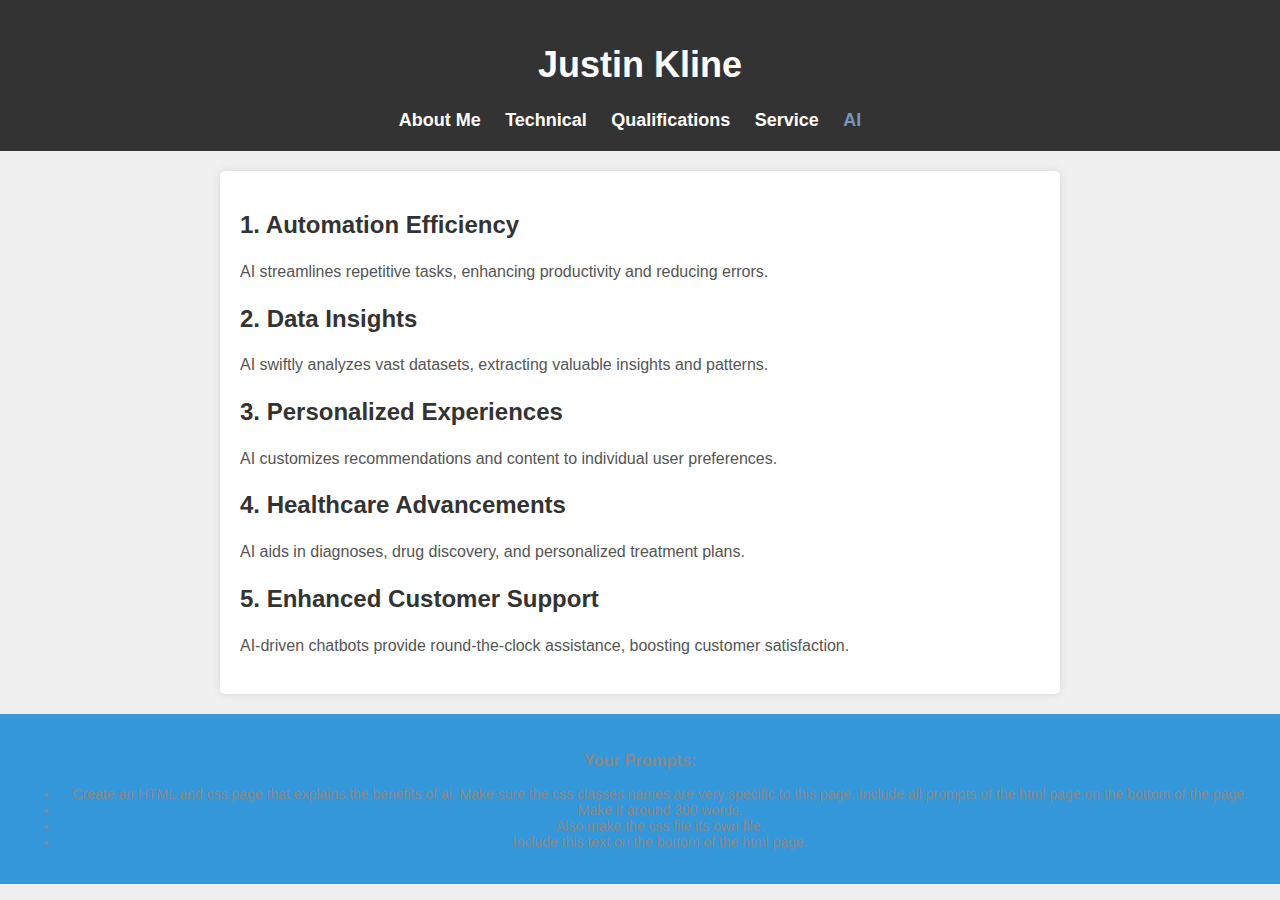
<file: AI.html>
<!DOCTYPE html>
<html lang="en">
<head>
    <meta charset="UTF-8">
    <meta name="viewport" content="width=device-width, initial-scale=1.0">
    <link rel="stylesheet" href="styles.css">
    <title>My Personal Website</title>
</head>
<body>
    <header>
        <h1>Justin Kline</h1>
        <nav>
            <ul>
                <li><a href="index.html">About Me</a></li>
                <li><a href="Technical.html">Technical</a></li>
                <li><a href="Qualifications.html">Qualifications</a></li>
                <li><a href="Service.html">Service</a></li>
                <li class="selected-page-li"><a href="AI.html" class="selected-page-a">AI</a></li>

            </ul>
        </nav>
    </header>

    <main class="ai-content">
        <section class="ai-benefit">
            <h2 class="ai-benefit-title">1. Automation Efficiency</h2>
            <p class="ai-benefit-description">AI streamlines repetitive tasks, enhancing productivity and reducing errors.</p>
        </section>
        <section class="ai-benefit">
            <h2 class="ai-benefit-title">2. Data Insights</h2>
            <p class="ai-benefit-description">AI swiftly analyzes vast datasets, extracting valuable insights and patterns.</p>
        </section>
        <section class="ai-benefit">
            <h2 class="ai-benefit-title">3. Personalized Experiences</h2>
            <p class="ai-benefit-description">AI customizes recommendations and content to individual user preferences.</p>
        </section>
        <section class="ai-benefit">
            <h2 class="ai-benefit-title">4. Healthcare Advancements</h2>
            <p class="ai-benefit-description">AI aids in diagnoses, drug discovery, and personalized treatment plans.</p>
        </section>
        <section class="ai-benefit">
            <h2 class="ai-benefit-title">5. Enhanced Customer Support</h2>
            <p class="ai-benefit-description">AI-driven chatbots provide round-the-clock assistance, boosting customer satisfaction.</p>
        </section>
    </main>
    <footer class="ai-footer">
        <div class="ai-prompts">
            <h3>Your Prompts:</h3>
            <ul>
                <li>Create an HTML and css page that explains the benefits of ai. Make sure the css classes names are very specific to this page. Include all prompts of the html page on the bottom of the page.</li>
                <li>Make it around 300 words.</li>
                <li>Also make the css file its own file.</li>
                <li>Include this text on the bottom of the html page.</li>
            </ul>
        </div>
    </footer>
    
</body>
</html>
</file>
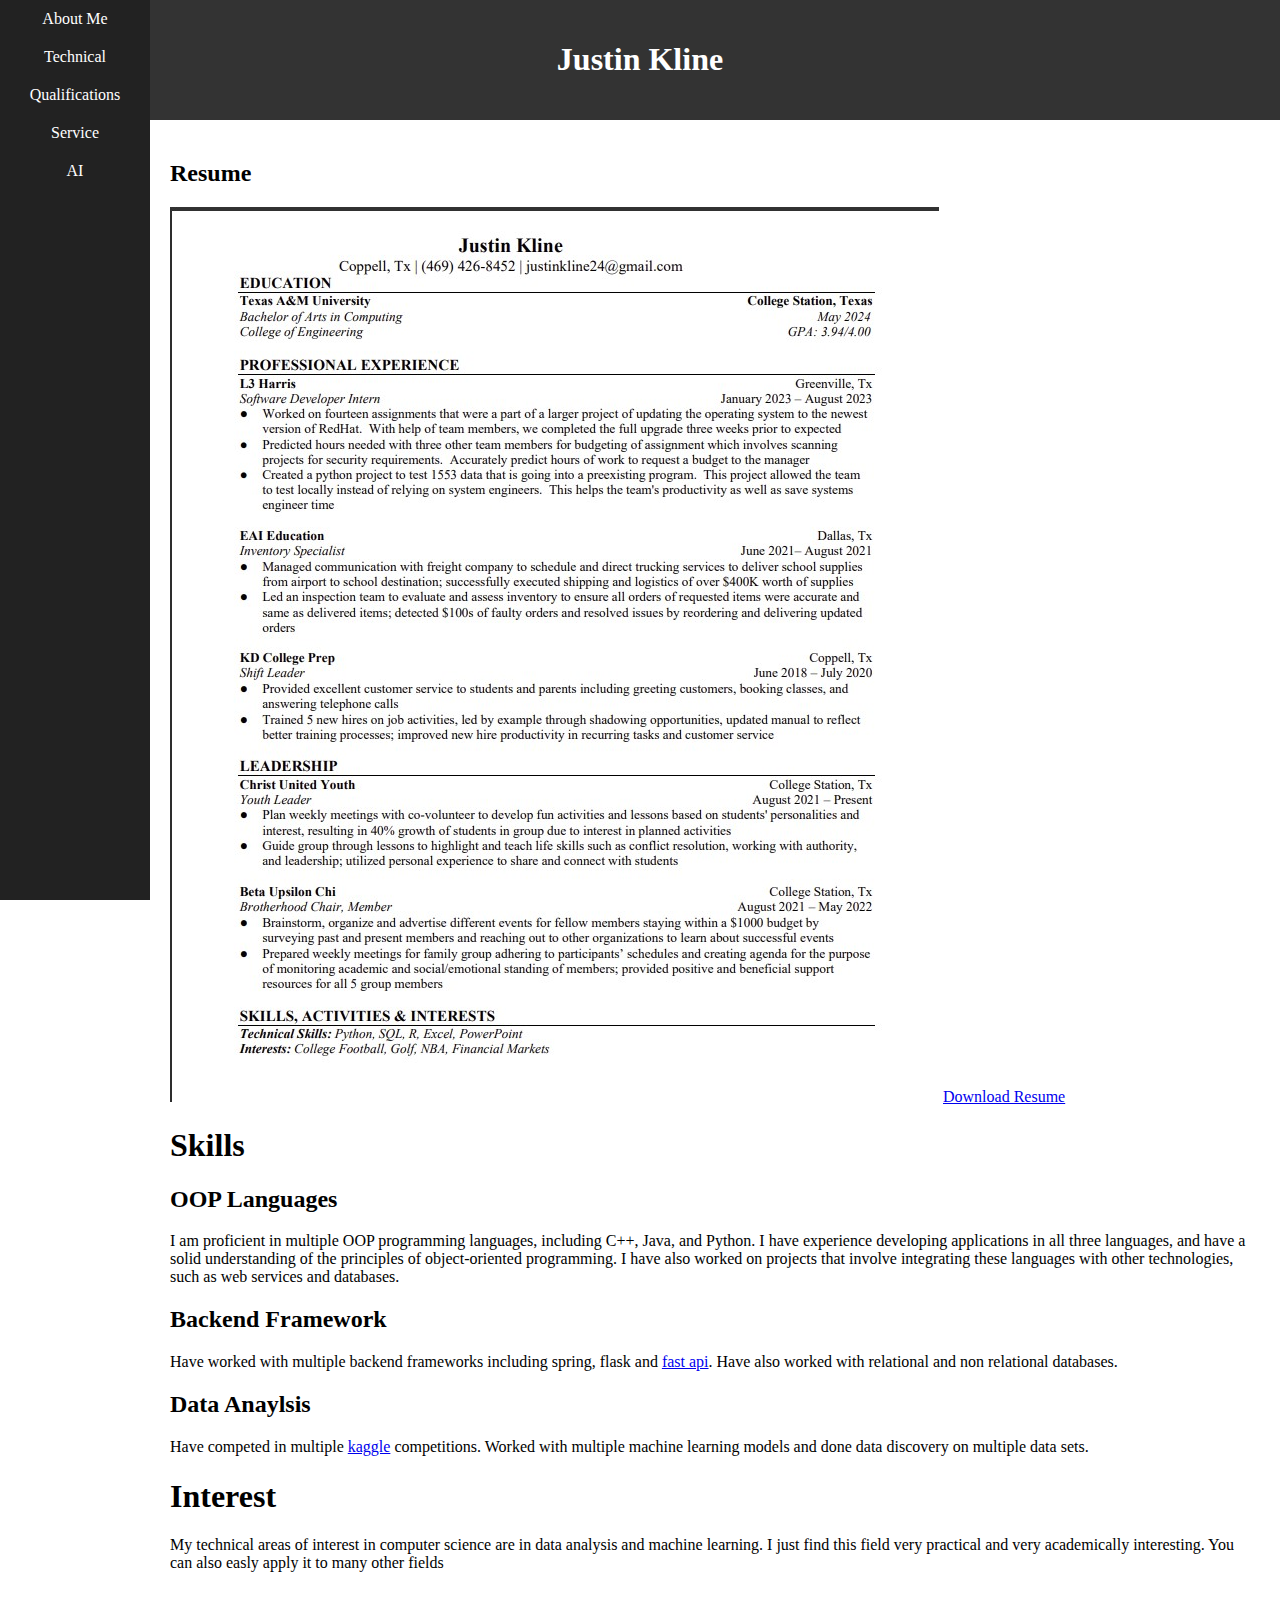
<file: Qualifications.html>
<!DOCTYPE html>
<html lang="en">
<head>
    <meta charset="UTF-8">
    <meta name="viewport" content="width=device-width, initial-scale=1.0">
    <link rel="stylesheet" href="new_style.css">
    <title>My Personal Website</title>
</head>
<body>
    <header>
        <h1>Justin Kline</h1>
        <nav>
            <ul>
                <li><a href="index.html">About Me</a></li>
                <li><a href="Technical.html">Technical</a></li>
                <li class="selected-page-li"><a href="Qualifications.html" class="selected-page-a">Qualifications</a></li>
                <li><a href="Service.html">Service</a></li>
                <li><a href="AI.html">AI</a></li>

            </ul>
        </nav>
    </header>
    <div class="container">
        <div class="left-column">
            <h2 class="resume-header">Resume</h2>
            <img src="resume-photo.jpg" alt="Image 1" >
            <a class= "resume-link" href="Justin_Kline_Resume_23.pdf" download="Justin_Kline_Resume">Download Resume</a>

            
        </div>
        <div class="bio-section">
            <h1>Skills</h1>
            <div class="text-block">
                <h2>OOP Languages</h2>
                <p>I am proficient in multiple OOP programming languages, including C++, Java, and Python. I have experience developing applications in all three languages, and have a solid understanding of the principles of object-oriented programming. I have also worked on projects that involve integrating these languages with other technologies, such as web services and databases.</p>
            </div>
            <div class="text-block">
                <h2>Backend Framework</h2>
                <p>Have worked with multiple backend frameworks including spring, flask and <a href="https://fastapi.tiangolo.com/">fast api</a>.  Have also worked with relational and non relational databases.  
                </p>
            </div>
            <div class="text-block">
                <h2>Data Anaylsis</h2>
                <p>Have competed in multiple <a href="https://www.kaggle.com/">kaggle</a> competitions.  Worked with multiple machine learning models and done data discovery on multiple data sets.
                </p>
            </div>
            <h1>Interest</h1>
            <div class="text-block">
                <p>My technical areas of interest in computer science are in data analysis and machine learning.  I just find this field very practical and very academically interesting.  You can also easly apply it to many other fields</p>
            </div>
        </div>
    </div>
    
</body>
</html>
</file>
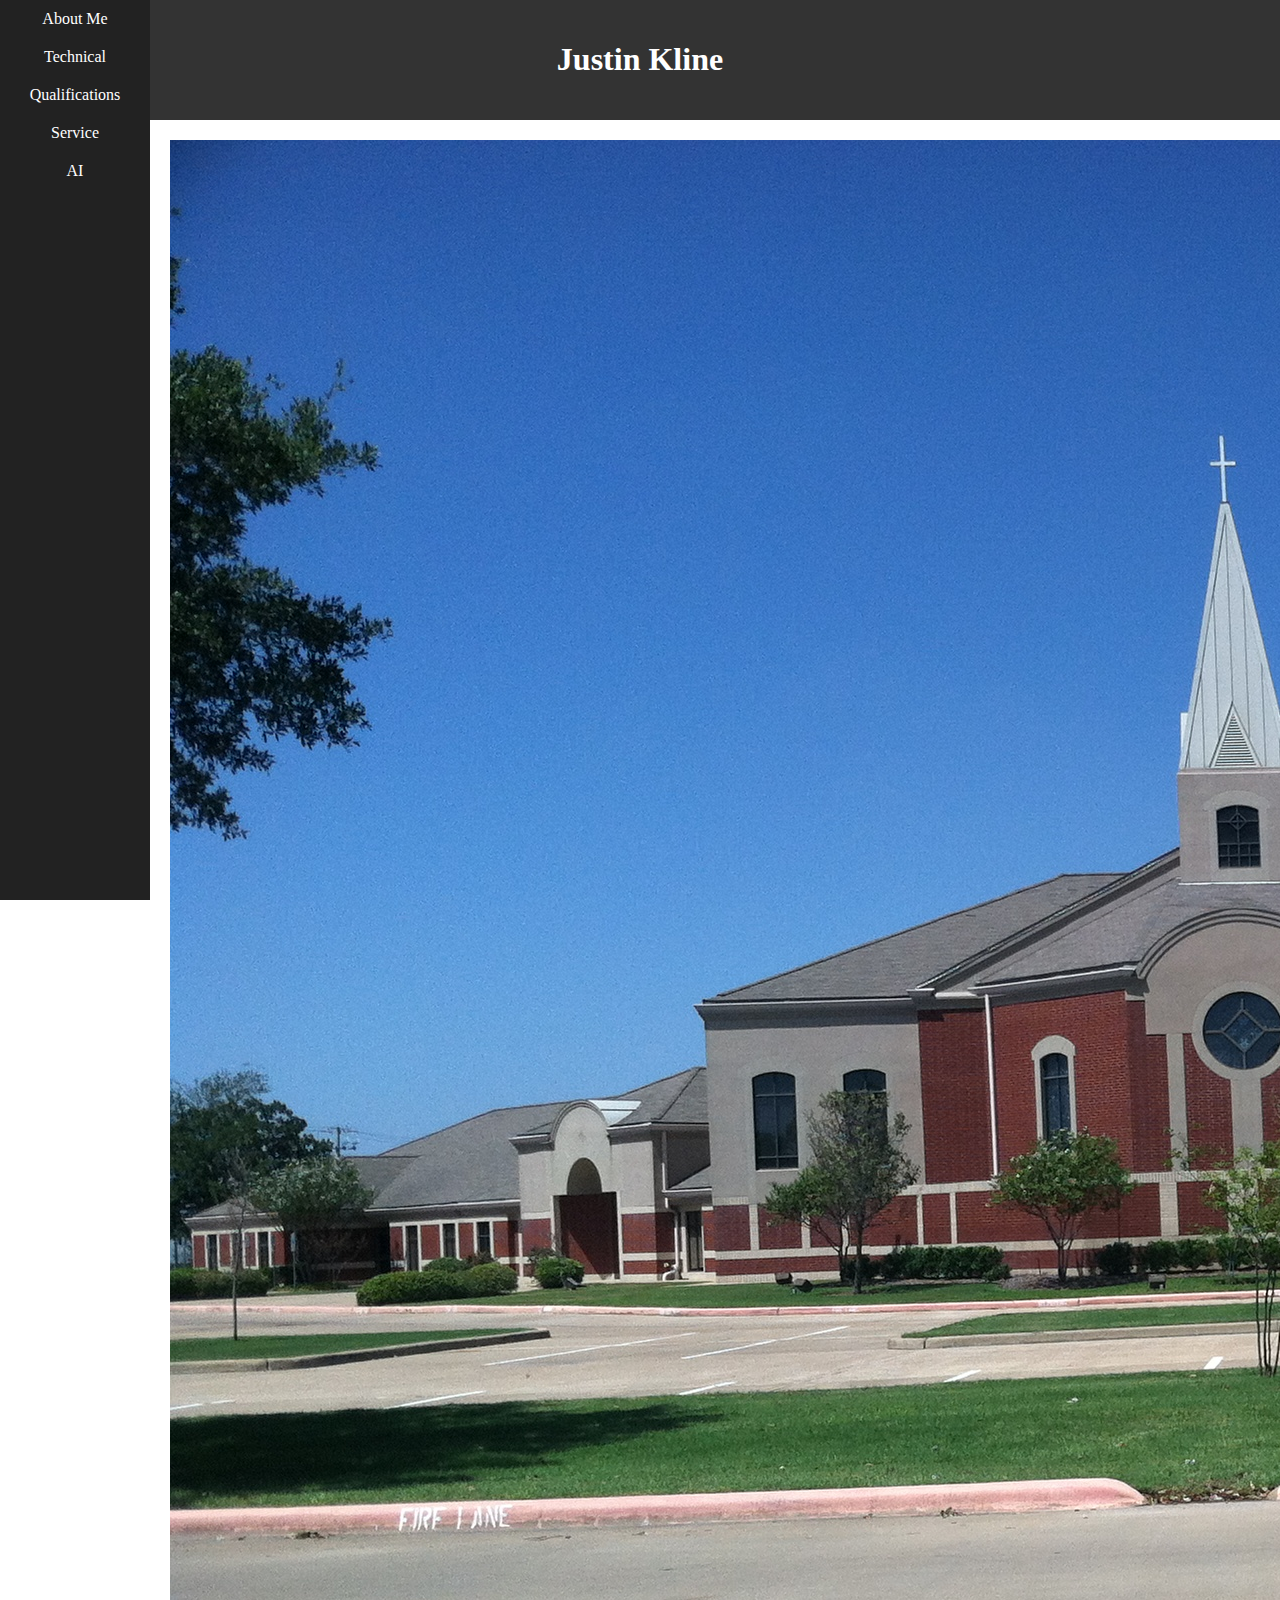
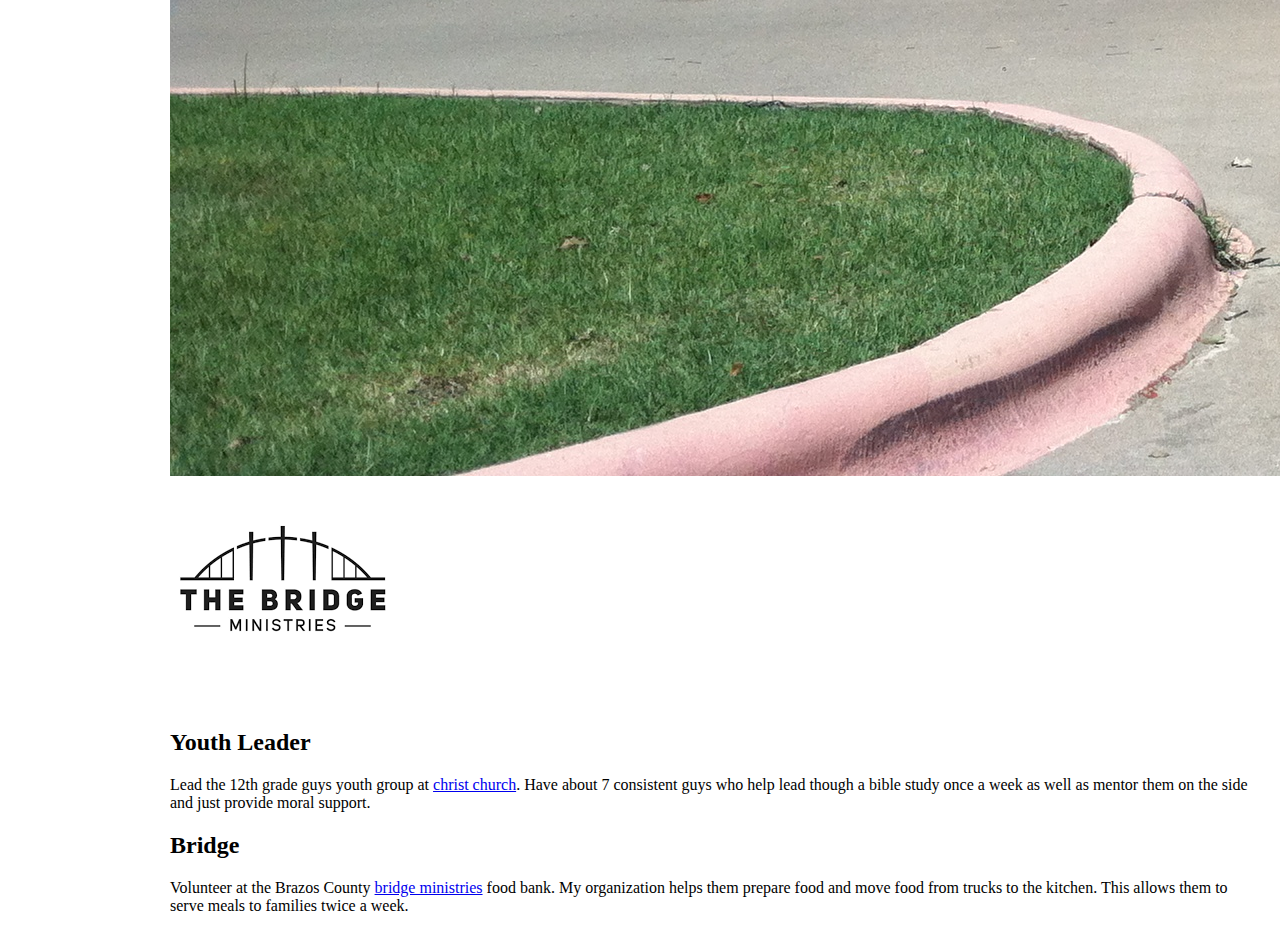
<file: Service.html>
<!DOCTYPE html>
<html lang="en">
<head>
    <meta charset="UTF-8">
    <meta name="viewport" content="width=device-width, initial-scale=1.0">
    <link id="mainStyleSheet" rel="stylesheet" href="new_style.css" />    <title>My Personal Website</title>
</head>
<body>
    <header>
        <h1>Justin Kline</h1>
        <nav>
            <ul>
                <li><a href="index.html">About Me</a></li>
                <li><a href="Technical.html">Technical</a></li>
                <li><a href="Qualifications.html">Qualifications</a></li>
                <li class="selected-page-li"><a href="Service.html" class="selected-page-a">Service</a></li>
                <li><a href="AI.html">AI</a></li>

            </ul>
        </nav>
    </header>
    <div class="container">
        <div class="left-column">
            <img src="christ-chruch-photo.jpg" alt="Image 1">
            <img src="bridge-photo.png" alt="Image 2">
        </div>
        <div class="bio-section">
            <div class="text-block">
                <h2>Youth Leader</h2>
                <p>Lead the 12th grade guys youth group at <a href="https://www.christchurchcs.org/">christ church</a>.  Have about 7 consistent guys who help lead though a bible study once a week as well as mentor them on the side and just provide moral support.</p>
            </div>
            <div class="text-block">
                <h2>Bridge</h2>
                <p>Volunteer at the Brazos County <a href="https://thebridgeministries.org/index.html">bridge ministries</a> food bank.  My organization helps them prepare food and move food from trucks to the kitchen.  This allows them to serve meals to families twice a week.</p>
            </div>
        </div>
    </div>
    
</body>
</html>
</file>
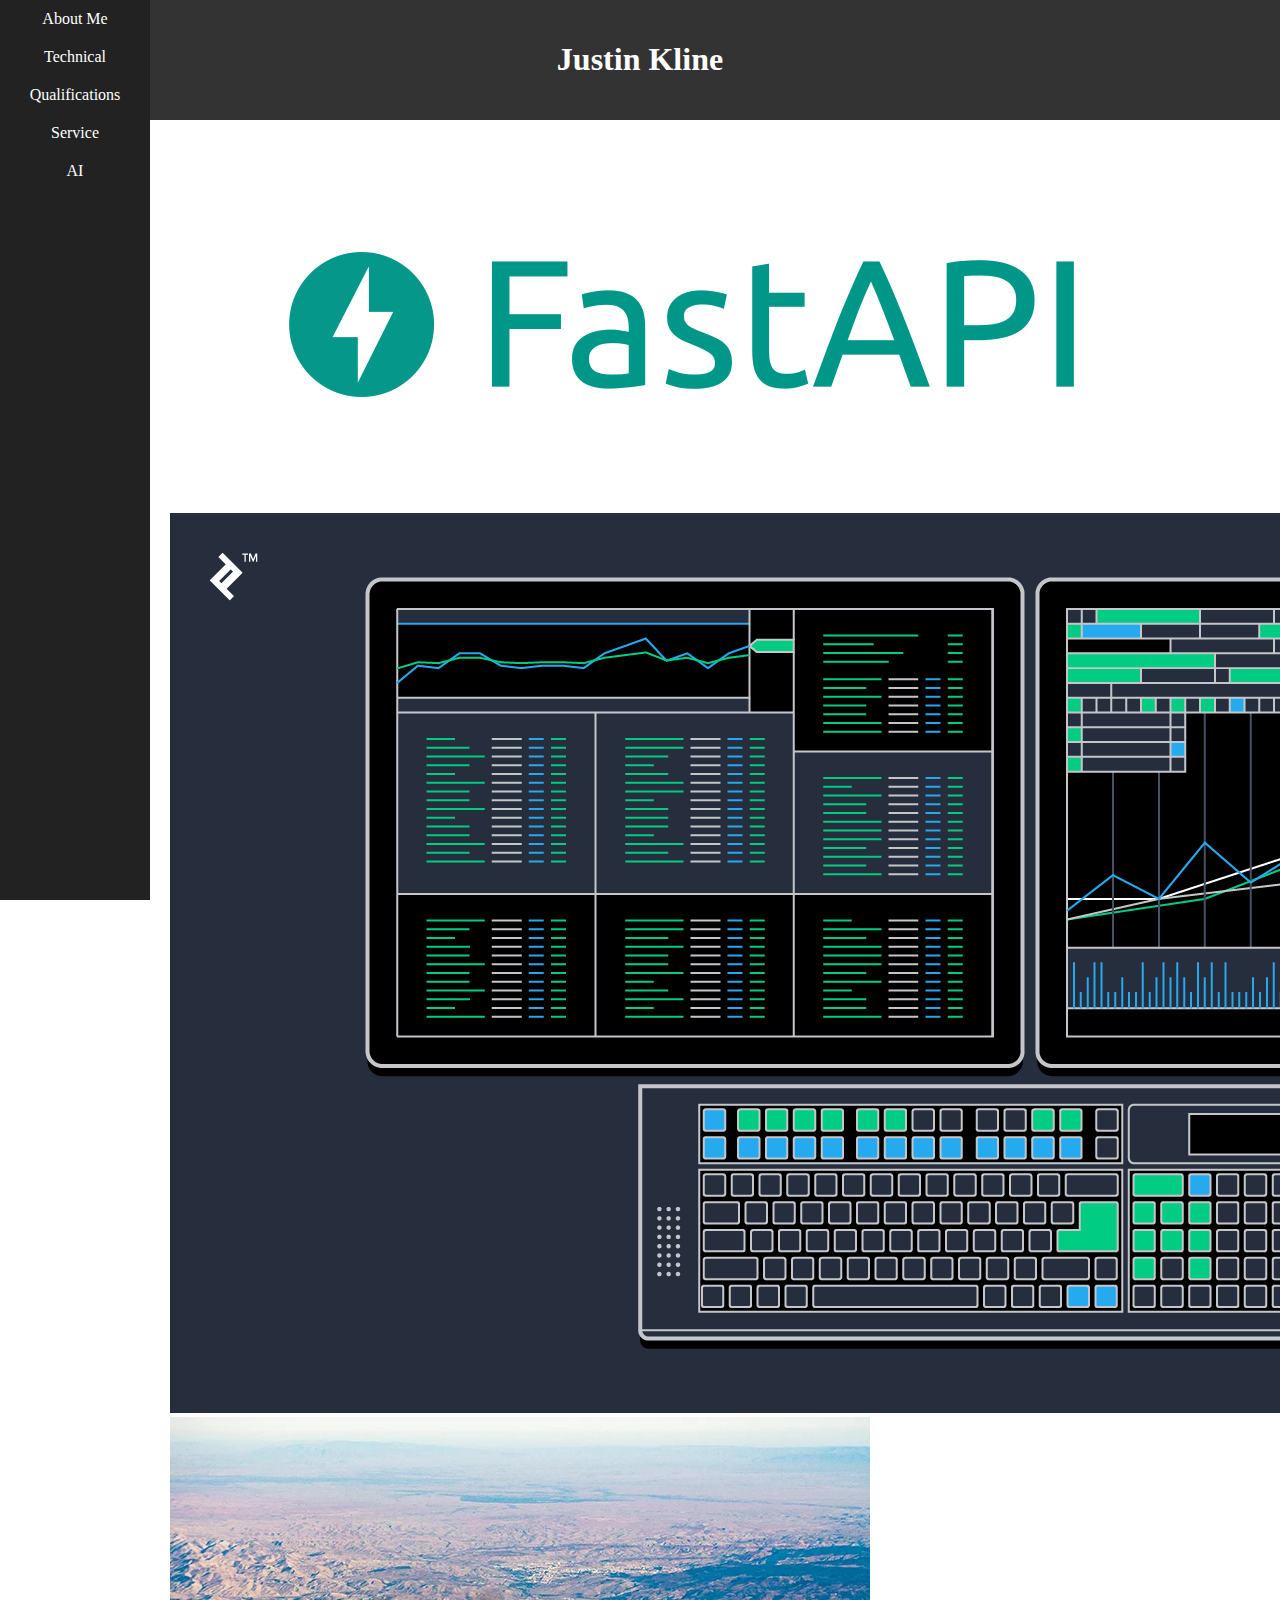
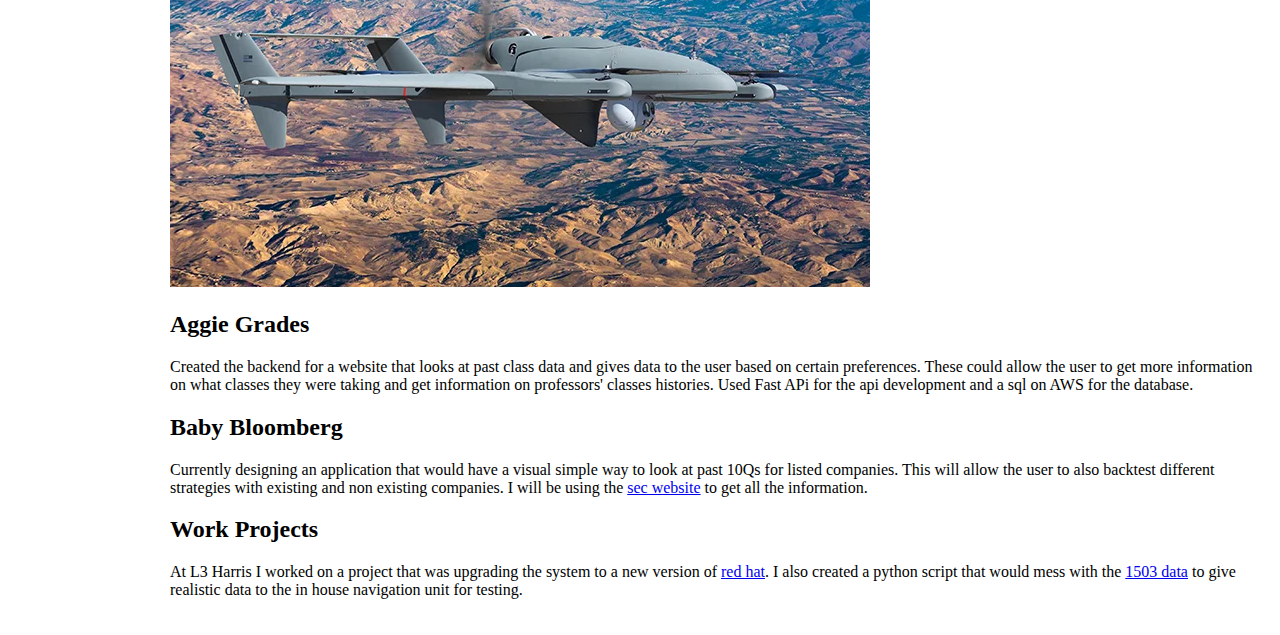
<file: Technical.html>
<!DOCTYPE html>
<html lang="en">
<head>
    <meta charset="UTF-8">
    <meta name="viewport" content="width=device-width, initial-scale=1.0">
    <link rel="stylesheet" href="new_style.css">
    <title>Picture and Text Layout</title>
</head>
<body>
    <header>
        <h1>Justin Kline</h1>
        <nav>
            <ul>
                <li><a href="index.html">About Me</a></li>
                <li class="selected-page-li"><a href="Technical.html" class="selected-page-a">Technical</a></li>
                <li><a href="Qualifications.html">Qualifications</a></li>
                <li><a href="Service.html">Service</a></li>
                <li><a href="AI.html">AI</a></li>

            </ul>
        </nav>
    </header>
    <div class="container">
        <div class="left-column">
            <img src="fast-api-logo.png" alt="Image 1">
            <img src="bloomberg-terminal.png" alt="Image 2">
            <img src="l3-plane.webp" alt="Image 3">
        </div>
        <div class="bio-section">
            <div class="text-block">
                <h2>Aggie Grades</h2>
                <p>Created the backend for a website that looks at past class data and gives data to the user based on certain preferences.  These could allow the user to get more information on what classes they were taking and get information on professors' classes histories.  Used Fast APi for the api development and a sql on AWS for the database.</p>
            </div>
            <div class="text-block">
                <h2>Baby Bloomberg</h2>
                <p>Currently designing an application that would have a visual simple way to look at past 10Qs for listed companies.  This will allow the user to also backtest different strategies with existing and non existing companies.  I will be using the <a href="https://www.sec.gov/edgar/sec-api-documentation">sec website</a> to get all the information. 
                </p>
            </div>
            <div class="text-block">
                <h2>Work Projects</h2>
                <p>At L3 Harris I worked on a project that was upgrading the system to a new version of <a href="https://www.redhat.com/en">red hat</a>.  I also created a python script that would mess with the <a href="https://en.wikipedia.org/wiki/1503">1503 data</a> to give realistic data to the in house navigation unit for testing.</p>
            </div>
        </div>
    </div>
</body>
</html>
</file>
<file: styles.css>
body {
    font-family: Arial, sans-serif;
    margin: 0;
    padding: 0;
    background-color: #f0f0f0;
}

header {
    background-color: #333;
    color: #fff;
    text-align: center;
    padding: 20px;
}

h1 {
    font-size: 36px;
}

.container {
    max-width: 1200px;
    margin: 0 auto;
    display: flex;
    justify-content: space-between;
    align-items: flex-start;
    padding: 20px;
}

nav ul {
    list-style-type: none;
    margin: 0;
    padding: 0;
}

nav li {
    display: inline;
    margin-right: 20px;
}

.left-column {
    flex: 1;
    display: flex;
    flex-direction: column;
}

.left-column img {
    max-width: 100%;
    margin-bottom: 20%;
}

.right-column {
    flex: 2;
    padding-left: 20px;
}

.text-block {
    margin-bottom: 40px;
}

nav a {
    text-decoration: none;
    color: #fff;
    font-weight: bold;
    font-size: 18px;
}

.selected-page-a {
    text-decoration: none;
    color: RGB(116, 152, 190);
    font-weight: bold;
    font-size: 18px;
}

p {
    font-size: 18px;
    line-height: 1.6;
}


.main-content {
    display: flex;
    padding: 20px;
}

.profile-section {
    flex: 1;
    padding: 20px;
}


.profile-image {
    max-width: 100%;
    height: auto;
    display: block;
}

.bio-title {
    font-size: 24px;
    margin-bottom: 10px;
}

.bio-section {
    flex: 2;
    background-color: #fff;
    padding: 20px;
    border-radius: 5px;
    box-shadow: 0 0 10px rgba(0, 0, 0, 0.1);
}

.bio-text {
    font-size: 16px;
}

.resume-header {
    margin-left: auto;
    margin-right: auto;
}

.resume-link {
    font-size: 24px;
    margin-left: auto;
    margin-right: auto;
}

.ai-header {
    background-color: #3498db;
    color: #fff;
    text-align: center;
    padding: 20px 0;
}

.ai-content {
    max-width: 800px;
    margin: 20px auto;
    background-color: #fff;
    padding: 20px;
    border-radius: 5px;
    box-shadow: 0 0 10px rgba(0, 0, 0, 0.1);
}

.ai-benefit-title {
    font-size: 24px;
    color: #333;
}

.ai-benefit-description {
    font-size: 16px;
    color: #555;
}

.ai-footer {
    text-align: center;
    padding: 20px;
    background-color: #3498db;
    color: #fff;
}

.ai-prompts {
    font-size: 14px;
    color: #888;
}

.selected-page-li {
    text-decoration: none;
    font-weight: bold;
    font-size: 18px;
    pointer-events: none;
    box-shadow: black;
}
</file>
<file: new_style.css>
body, ul {
    margin: 0;
    padding: 0;
}

header {
    background-color: #333;
    color: #fff;
    padding: 20px;
    text-align: center;
}

nav {
    background-color: #222;
    color: #fff;
    width: 150px; /* Adjust the width as needed */
    height: 100%; /* Fill the entire height of the viewport */
    position: fixed; /* Fixed position to keep it on the side */
    top: 0;
    left: 0;
    overflow-y: auto; /* Enable scrolling if content exceeds the viewport height */
}

nav ul {
    list-style: none;
    padding: 0;
}

nav ul li {
    padding: 10px;
}

nav ul li a {
    text-decoration: none;
    color: #fff;
}

/* Adjust the main content area to avoid overlapping with the sidebar */
section {
    margin-left: 150px; /* Adjust this margin to match the sidebar width */
    padding: 20px;
    box-sizing: border-box;
}

.profile-image {
    max-width: 80%;
    height: auto;
    display: block;
    align-items: center;
}

.profile-section {
    display: flex;
    justify-content: center; /* Center horizontally */
    align-items: center; /* Center vertically */
    height: 100vh; /* Set the container to the full viewport height */
}

.container{
    margin-left: 150px; /* Adjust this margin to match the sidebar width */
    padding: 20px;
    box-sizing: border-box;
}

.bio-seciton{
    margin-left: 150px; /* Adjust this margin to match the sidebar width */
    padding: 20px;
    box-sizing: border-box;
}
</file>
